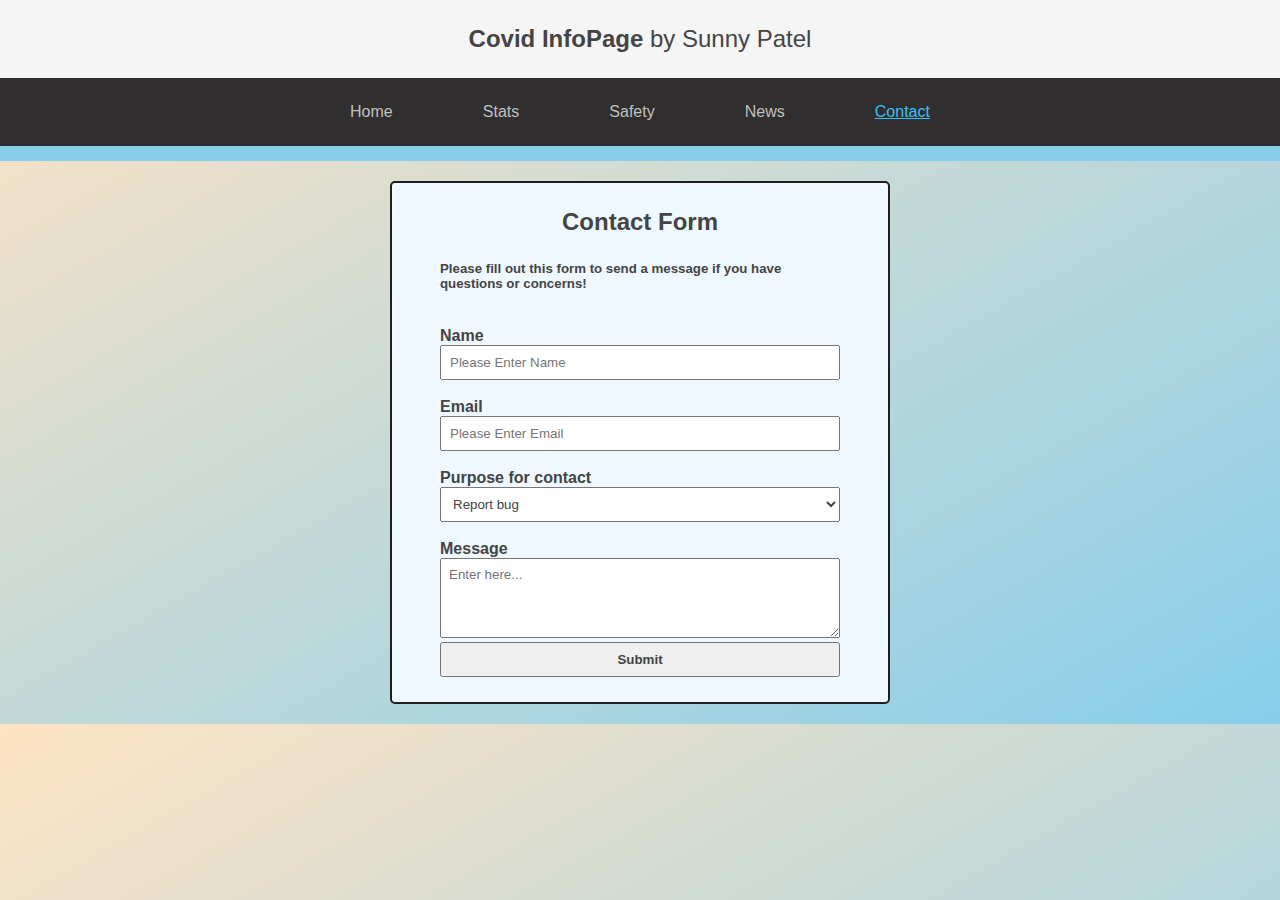
<file: contact.html>
<!DOCTYPE html>
<html lang="en">
<head>
    <meta charset="UTF-8">
    <meta name="viewport" content="width=device-width, initial-scale=1.0">
    <title>Covid InfoPage</title>
    <link rel="icon" type="image/x-icon" href="https://img.icons8.com/external-line-zulfa-mahendra/48/000000/external-covid-the-new-normal-line-zulfa-mahendra-2.png" >
    <link rel="stylesheet" type="text/css" href="assets/css/main.css">
</head>
<body>
    <header>
        <h1 class="title">Covid InfoPage<span>&nbspby Sunny Patel</span>
          <div id="hamburger" class="hamburger">
            <span class="bar"></span>
            <span class="bar"></span>
            <span class="bar"></span>
        </div></h1>
        <nav class="nav_list tgl" id="nav_list">
            <ul>
                <li><a href="index.html">Home</a></li>
                <li><a href="stats.html">Stats</a></li>
                <li><a href="safety.html">Safety</a></li>
                <li><a href="news.html">News</a></li>
                <li><a href="contact.html" class="active">Contact</a></li>
            </ul>
        </nav>
    </header>
    <main>
        <form id="form">
          <div class="form__item">
            <h3 class="title">Contact Form</h3>
            <h5>Please fill out this form to send a message if you have questions or concerns!</h5>
          </div><br><br>
            <div class="form__item">
              <label id="name-label" for="name"> Name</label><br>
              <input type="text" name="name" id="name" class= "input-field" placeholder="Please Enter Name" required>
            </div><br>
        
            <div class="form__item">
              <label id="email-label" for="name"> Email</label><br>
              <input type="email" name="email" id="email" class="input-field" placeholder="Please Enter Email" required>
            </div><br>
        
            <div class="form__item">
              <label id="dropdown-label" for="name"> Purpose for contact</label><br>
                <select type="dropdown" name="status" id=dropdown class="dropdown">
                    <option disabled value= rando>Select an Option</option>
                    <option value= "Report bug">Report bug </option>
                    <option value= "Request service">Request service </option>
                    <option value= "Questions">Questions </option>
                    <option value= "Other">Other </option>
                </select>
            </div><br>
            <div class="form__item">      
            <label id=closing-label for="name">Message</label><br>
            <textarea id="commments" class="input-field" style="height:80px;resize:vertical;" name="comment" placeholder="Enter here..."></textarea><br>
          </div>
            <div class="form__item">
              <button id="submit" type="submit">Submit</button>
            </div>
                  
          </form>
    </main>
    <script>
        var form = document.getElementById("form");
        function sentMsg(){
          alert("Thank you for your response!");
        }

        form.addEventListener("submit", sentMsg);
    </script>
        <script src="assets/js/main.js"></script>
</body>
</html>
</file>
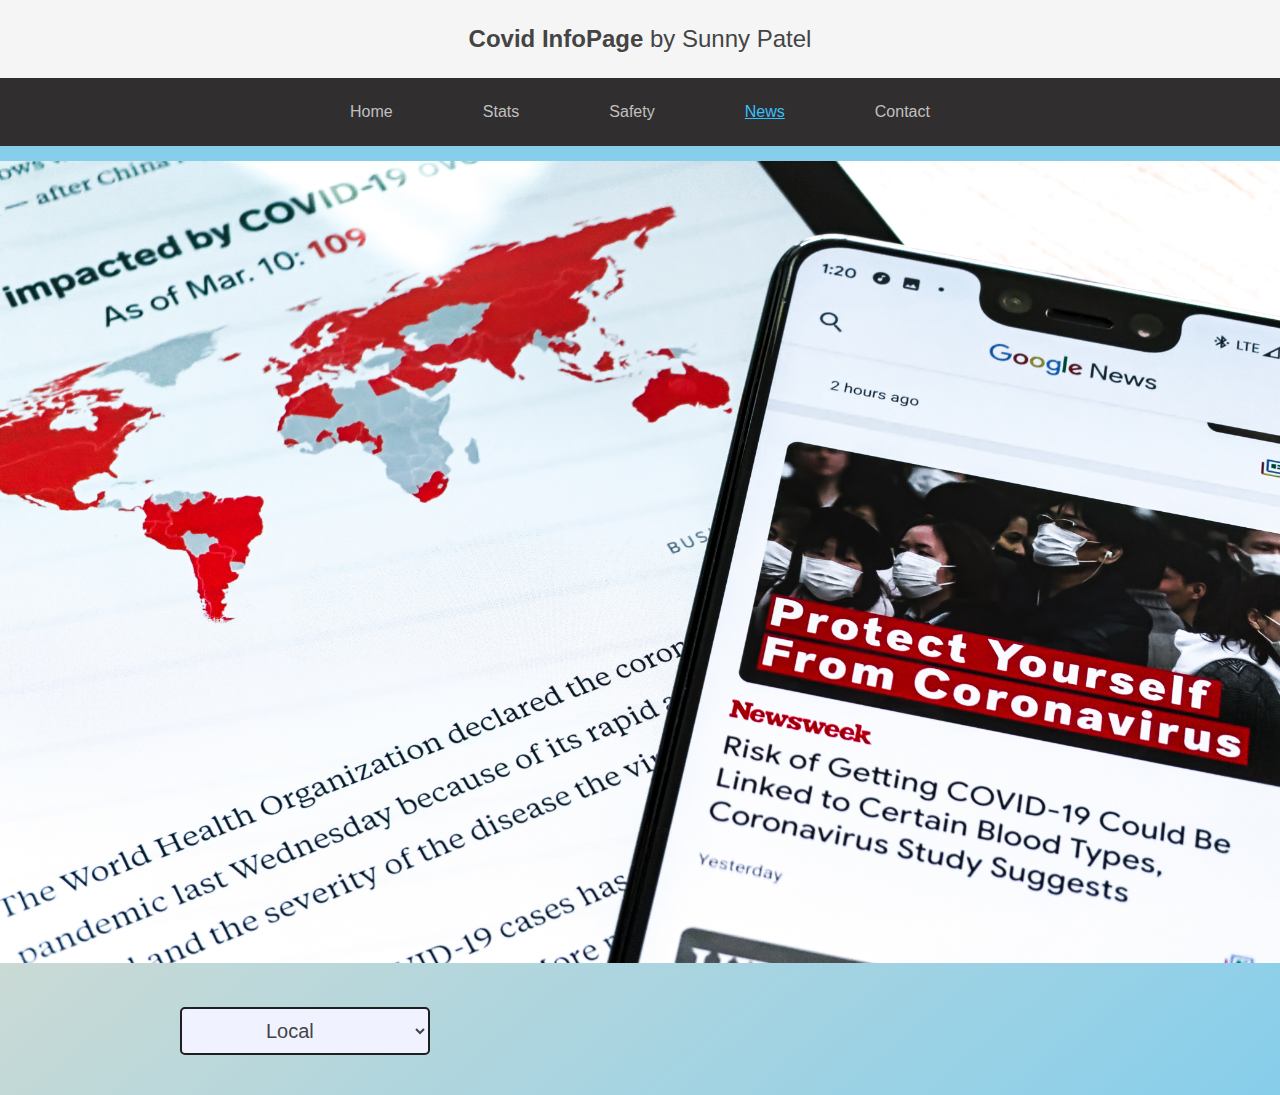
<file: news.html>
<!DOCTYPE html>
<html lang="en">
<head>
    <meta charset="UTF-8">
    <meta name="viewport" content="width=device-width, initial-scale=1.0">
    <title>Covid InfoPage</title>
    <link rel="icon" type="image/x-icon" href="https://img.icons8.com/external-line-zulfa-mahendra/48/000000/external-covid-the-new-normal-line-zulfa-mahendra-2.png" >
    <link rel="stylesheet" type="text/css" href="assets/css/main.css">
</head>
<body>
    <header>
        <h1 class="title">Covid InfoPage<span>&nbspby Sunny Patel</span>
            <div id="hamburger" class="hamburger">
                <span class="bar"></span>
                <span class="bar"></span>
                <span class="bar"></span>
            </div></h1>
        <nav class="nav_list tgl" id="nav_list">
            <ul>
                <li><a href="index.html">Home</a></li>
                <li><a href="stats.html">Stats</a></li>
                <li><a href="safety.html">Safety</a></li>
                <li><a href="news.html" class="active">News</a></li>
                <li><a href="contact.html">Contact</a></li>
            </ul>
        </nav>
    </header>
    <img class="img hero" src="images/news-hero.jpg">
    <main>
        <select id="news__dropdown">
            <option value="coronavirus savannah">Local</option>
            <option value="coronavirus georgia">State</option>
            <option value="coronavirus us">National</option>
            <option value="coronavirus">Global</option>
            </select>
            <div id="news__container"></div>
    </main>
    <script src="assets/js/main.js"></script>
    <script src="assets/js/newsAPI.js"></script>
</body>
</html>
</file>
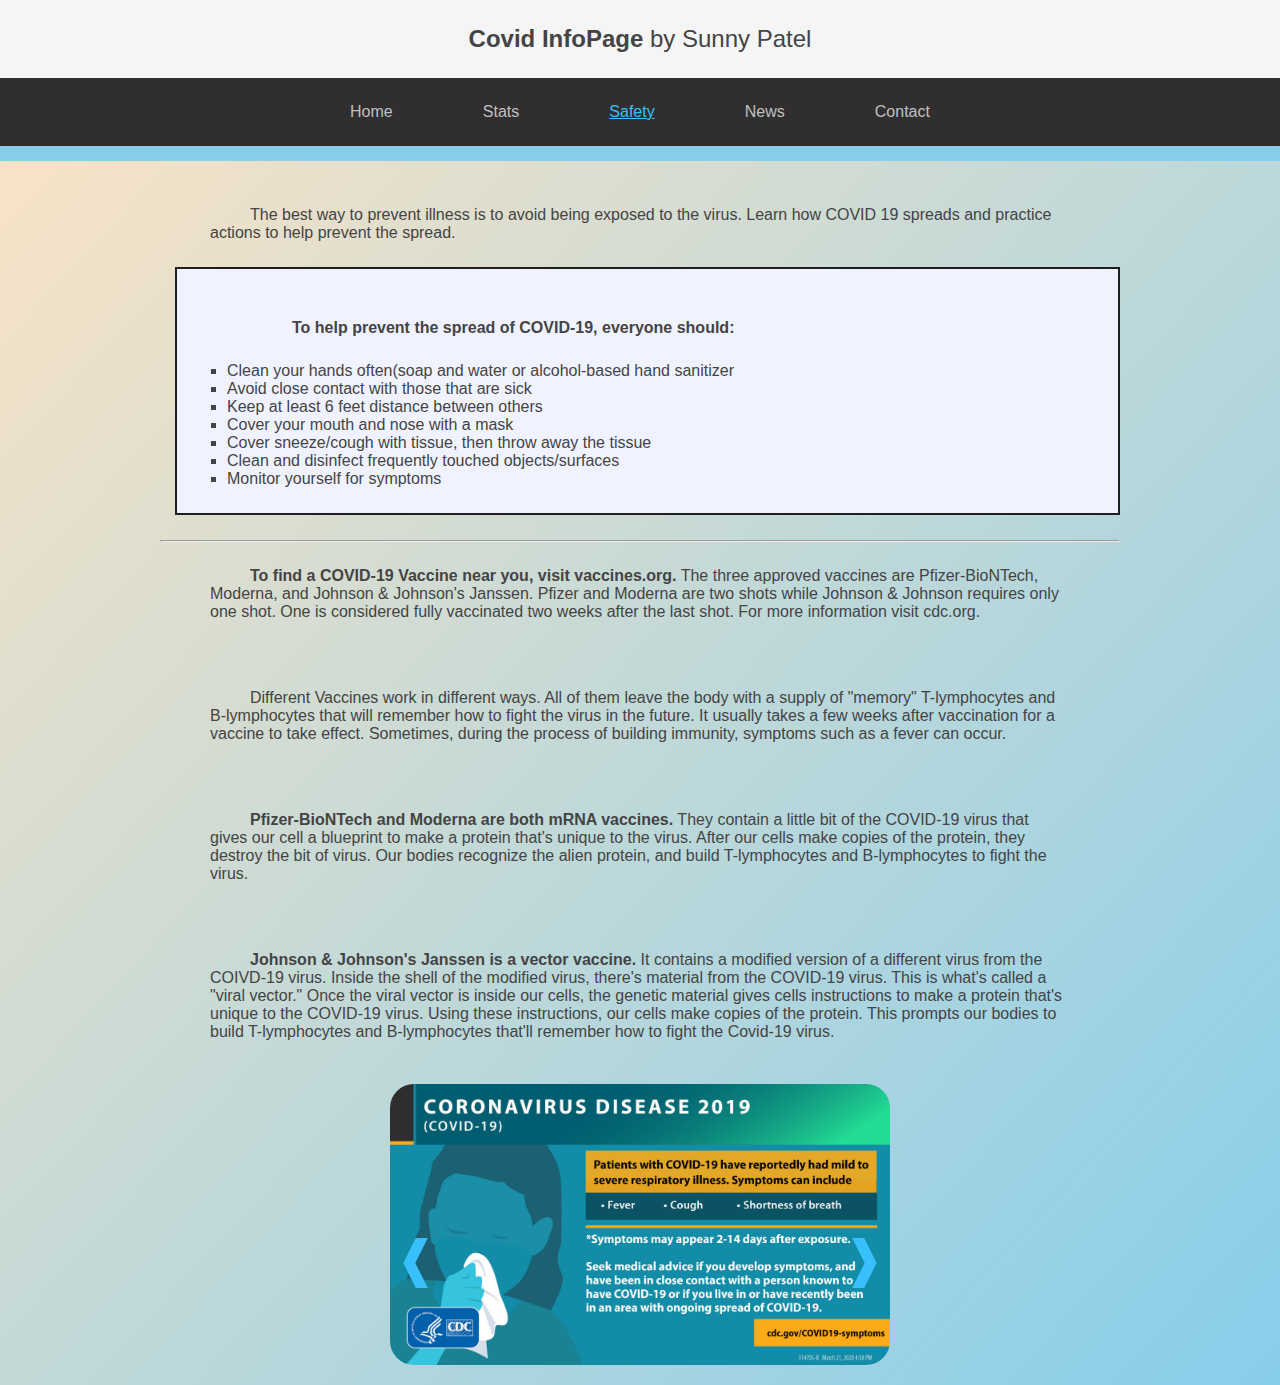
<file: safety.html>
<!DOCTYPE html>
<html lang="en">
<head>
    <meta charset="UTF-8">
    <meta name="viewport" content="width=device-width, initial-scale=1.0">
    <title>Covid InfoPage</title>
    <link rel="icon" type="image/x-icon" href="https://img.icons8.com/external-line-zulfa-mahendra/48/000000/external-covid-the-new-normal-line-zulfa-mahendra-2.png" >
    <link rel="stylesheet" type="text/css" href="assets/css/main.css">
</head>
<body>
    <header>
        <h1 class="title">Covid InfoPage<span>&nbspby Sunny Patel</span>
            <div id="hamburger" class="hamburger">
                <span class="bar"></span>
                <span class="bar"></span>
                <span class="bar"></span>
            </div></h1>
        <nav class="nav_list tgl" id="nav_list">
            <ul>
                <li><a href="index.html">Home</a></li>
                <li><a href="stats.html">Stats</a></li>
                <li><a href="safety.html" class="active">Safety</a></li>
                <li><a href="news.html">News</a></li>
                <li><a href="contact.html">Contact</a></li>
            </ul>
        </nav>
    </header>
    <main>
        <div data-cdc-widget="HDFinderCOVIDVaccination" data-theme="theme1" data-widget-max-height="629px"></div><script src="https://www.cdc.gov/TemplatePackage/contrib/widgets/tp-widget-external-loader.js?ac=20210201"></script>
        <p>The best way to prevent illness is to avoid being exposed to the virus. 
            Learn how COVID 19 spreads and practice actions to help prevent the spread.
        </p>
        <ul class="safety-list"><p><b>To help prevent the spread of COVID-19, everyone should:</b></p>
            <li>Clean your hands often(soap and water or alcohol-based hand sanitizer</li>
            <li>Avoid close contact with those that are sick</li>
            <li>Keep at least 6 feet distance between others</li>
            <li>Cover your mouth and nose with a mask</li>
            <li>Cover sneeze/cough with tissue, then throw away the tissue</li>
            <li>Clean and disinfect frequently touched objects/surfaces</li>
            <li>Monitor yourself for symptoms</li>
        </ul><hr>
            <p><b>To find a COVID-19 Vaccine near you, visit <a target="blank" href="https://www.vaccines.gov/">vaccines.org</a>.</b> 
            The three approved vaccines are Pfizer-BioNTech, Moderna, and Johnson & Johnson's Janssen. Pfizer and Moderna
            are two shots while Johnson & Johnson requires only one shot. One is considered fully vaccinated two weeks 
            after the last shot. For more information visit <a target="blank" href="https://www.cdc.gov">cdc.org.</a></p><br>
            <p>Different Vaccines work in different ways. All of them leave the body with a supply of "memory" T-lymphocytes
            and B-lymphocytes that will remember how to fight the virus in the future. It usually takes a few weeks after vaccination
            for a vaccine to take effect. Sometimes, during the process of building immunity, symptoms such as a fever can occur.
            </p><br>
            <p><b>Pfizer-BioNTech and Moderna are both mRNA vaccines.</b> They contain a little bit of the COVID-19 virus that gives our
            cell a blueprint to make a protein that's unique to the virus. After our cells make copies of the protein, they destroy
            the bit of virus. Our bodies recognize the alien protein, and build T-lymphocytes and B-lymphocytes to fight the virus.
            </p><br>
            <p><b>Johnson & Johnson's Janssen is a vector vaccine.</b> It contains a modified version of a different virus from the COIVD-19 virus.
            Inside the shell of the modified virus, there's material from the COVID-19 virus. This is what's called a "viral vector."
            Once the viral vector is inside our cells, the genetic material gives cells instructions to make a protein that's unique to the
            COVID-19 virus. Using these instructions, our cells make copies of the protein. This prompts our bodies to build T-lymphocytes and
            B-lymphocytes that'll remember how to fight the Covid-19 virus.
            </p><br>
        <div class="carouselContainer">
            <div class="carouselImgs slide1">
               <img src="images/img1.jpg">
              </div>
            <div class="carouselImgs slide2">
               <img src="images/img2.jpg">
              </div>
            <div class="carouselImgs slide3">
               <img src="images/img3.jpg">
              </div>
            <div class="carouselImgs slide4">
               <img src="images/img4.jpg">
              </div>
            <div class="carouselImgs slide1">
               <img src="images/img5.jpg">
              </div>
            <div class="carouselImgs slide1">
               <img src="images/img6.jpg">
              </div>
            <div class="carouselImgs slide1">
               <img src="images/img7.jpg">
              </div>
            <div class="carouselImgs slide1">
               <img src="images/img8.jpg">
              </div>
            
            <span class="prev" id="prev"> &#10096; </span>
            <span class="next" id="next"> &#10097; </span>
            </div>
    </main>
    <script src="assets/js/main.js"></script>
</body>
</html>
</file>
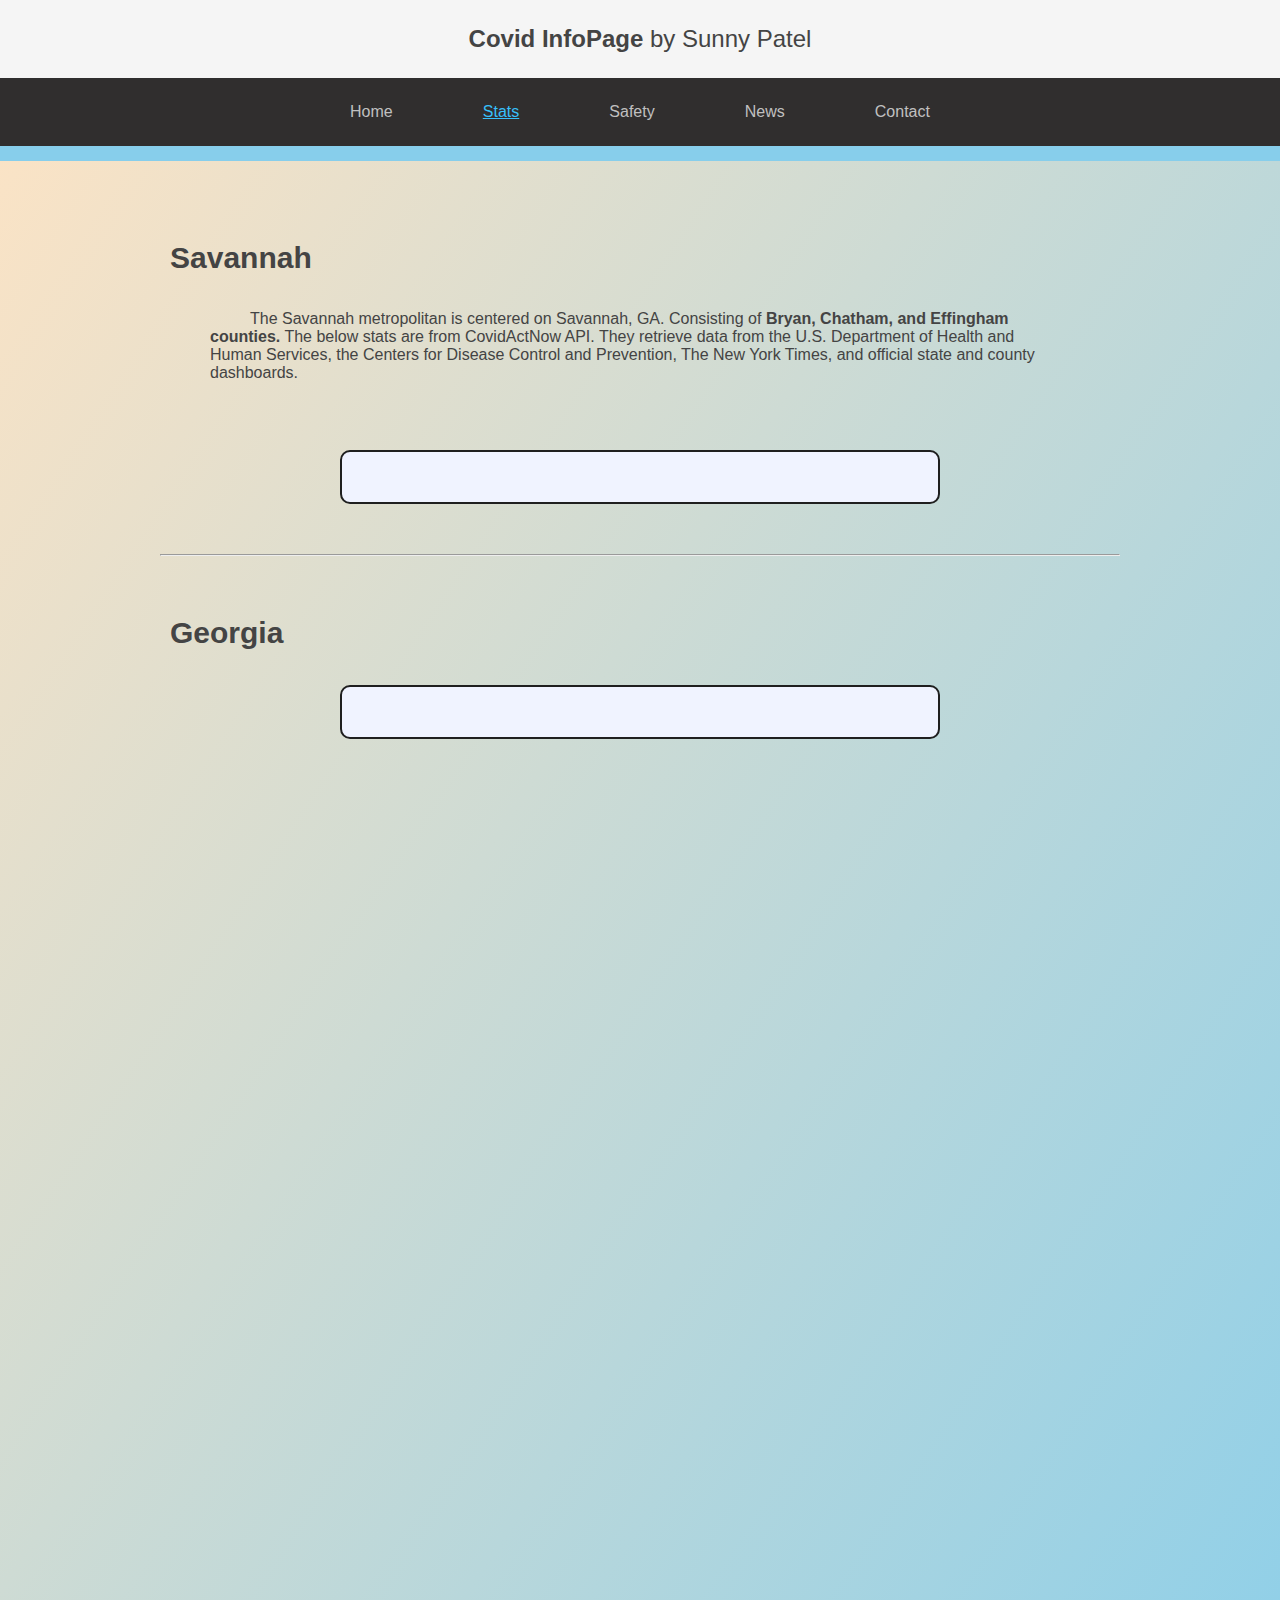
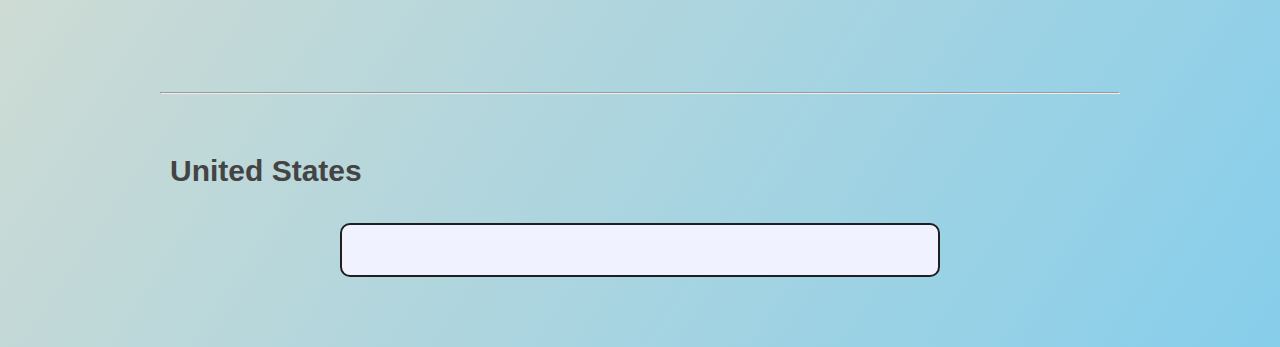
<file: stats.html>
<!DOCTYPE html>
<html lang="en">
  <head>
    <meta charset="UTF-8" />
    <meta name="viewport" content="width=device-width, initial-scale=1.0" />
    <title>Covid InfoPage</title>
    <link
      rel="icon"
      type="image/x-icon"
      href="https://img.icons8.com/external-line-zulfa-mahendra/48/000000/external-covid-the-new-normal-line-zulfa-mahendra-2.png"
    />
    <link rel="stylesheet" type="text/css" href="assets/css/main.css" />
  </head>
  <body>
    <header>
      <h1 class="title">Covid InfoPage<span>&nbspby Sunny Patel</span>
        <div id="hamburger" class="hamburger">
          <span class="bar"></span>
          <span class="bar"></span>
          <span class="bar"></span>
      </div></h1>
      <nav class="nav_list tgl" id="nav_list">
        <ul>
          <li><a href="index.html">Home</a></li>
          <li><a href="stats.html" class="active">Stats</a></li>
          <li><a href="safety.html">Safety</a></li>
          <li><a href="news.html">News</a></li>
          <li><a href="contact.html">Contact</a></li>
        </ul>
      </nav>
    </header>
    <main>
      <article class="local">
        <h2>Savannah</h2>
        <div id="stat__header">
          <p>
            The Savannah metropolitan is centered on Savannah, GA. Consisting of
            <b>Bryan, Chatham, and Effingham counties.</b> The below stats are
            from <a href="https://covidactnow.org/data-api" target="blank">CovidActNow API</a>. They
            retrieve data from the U.S. Department of Health and Human
            Services, the Centers for Disease Control and Prevention, The New
            York Times, and official state and county dashboards.
          </p><br>
          <p id="localPop"></p>
        </div>

        <div class="stat__container">
          <div id="localCases" class="stat__item"></div>
          <div id="localDeaths" class="stat__item"></div>
          <div id="localVax" class="stat__item"></div>
        </div>
        
        <p id="local__caption"></p>
        </article><hr>

      <article class="state">
        <h2>Georgia</h2>
        <div id="stat__header">
          <p></p>
          <p id="statePop"></p>
        </div>

        <div class="stat__container">
          <div id="stateCases" class="stat__item"></div>
          <div id="stateDeaths" class="stat__item"></div>
          <div id="stateVax" class="stat__item"></div>
        </div>         
        <p id="state__caption"></p>
        <div>
          <iframe
            src="https://ajcnewsapps.s3.amazonaws.com/2020/covid-ga-counties-latest/index.html?1602784850833&amp;
    initialWidth=489&amp;childId=iframe-holder&amp;parentTitle=Georgia%20coronavirus%20map%20and%20updates%3A%20Reported%20coronavirus%20cases&amp;
    parentUrl=https%3A%2F%2Fwww.ajc.com%2Fnews%2Fstate--regional%2Fcoronavirus-georgia-the-latest-figures%2FHXfoEnBqHW7i0AJpYArL0J%2F"
            width="100%"
            scrolling="no"
            marginheight="0"
            frameborder="0"
            height="899px"
          >
          </iframe>
        </div>
      
      </article><hr>

      <article class="national">
        <h2>United States</h2>
        <div id="stat__header">

          <p id="natPop"></p>
        </div>

        <div class="stat__container">
          <div id="natCases" class="stat__item"></div>
          <div id="natDeaths" class="stat__item"></div>
          <div id="natVax" class="stat__item"></div>
        </div>

        <p id="nat__caption"></p>
      </article>
    </main>
    <script src="assets/js/main.js"></script>
    <script src="assets/js/covidAPI.js"></script>
  </body>
</html>
</file>
<file: assets/css/main.css>
* {
  margin: 0;
  padding: 0;
  box-sizing: border-box;
  font-family: "Source Sans Pro", sans-serif;
  color: #444444;
}

header {
  text-align: center;
  background-color: rgb(48, 46, 46);
  top: 0;
  border-bottom: 15px solid skyblue;
}
h1 {
  font-size: 24px;
  font-weight: 700;
  background-color: whitesmoke;
  padding: 25px;
}
span {
  font-weight: 100;
}
.home__container span{
  margin-left: 25px;
}

p {
  text-indent: 40px;
  margin: 25px 50px;
}
/*Navigation*/
.nav_list {
  max-width: 700px;
  overflow: auto;
  margin: auto;
}
.nav_list ul {
  display: flex;
  flex-wrap: wrap;
  justify-content: space-around;
  list-style-type: none;
  padding: 15px;
}
a{
  text-decoration: none;
  transition: all 0.3s ease-in-out;
}
nav a {
  text-decoration: none;
  display: block;
  padding: 10px;
  color: silver;
}
.home__container:hover{
  background-color:silver;
  transition: all .5s ease-in-out;
}
.hero {
  width: 100%;
}
a:hover{
  color: skyblue;
}
.active{
  color: #37c0fb;
  text-decoration: underline;
}
.home__container{
  padding: 20px;
  border: #1f1f1f 1px solid;
}
.home__container a{
  width: 100%;
  display: block;
}
.odd{
  background-color: beige;
}
.even{
  background-color: #f0f3ff;
}
#hamburger{
  position: absolute;
  right: 25px;
  top: 25px;
  display: none;
}
#hamburger:hover{
  cursor: pointer;
}
.bar{
  display: block;
  width: 25px;
  height: 2px;
  margin: 5px auto;
  background-color: #1f1f1f;
  transition: all 0.3s ease-in-out;
}
/**/
@media only screen and (max-width: 700px){
  header{
    text-align: left;
  }
  #hamburger{
    display: block;
  }
  .tgl{
    display: none;
    transition: all 0.3s ease-in-out;
  }
  .nav_list ul{
    flex-direction: column;
    text-align: center;
    padding: 0%;
  }
  .nav_list a:hover{
    background-color: #444444;
    
  }
  .hamburger.close-tgl .bar:nth-child(2) {
    opacity: 0;
}
.hamburger.close-tgl .bar:nth-child(1) {
    transform: translateY(8px) rotate(45deg);
}
.hamburger.close-tgl .bar:nth-child(3) {
    transform: translateY(-8px) rotate(-45deg);
}
}



/**/
main {
  max-width: 1000px;
  margin: auto;
  padding: 20px;
}

/*Safety */
.safety-list,
.symptoms-list {
  margin: 25px 0px 25px 15px;
  list-style-type: square;
  border: #1f1f1f solid 2px;
  padding: 25px;
  background-color: #f0f3ff;
}
.safety-list li,
.symptoms-list li {
  margin-left: 25px;
}

/**/
.hidden {
  display: none;
}
body {
  background-image: linear-gradient(to bottom right, bisque, skyblue);
}
.poster {
  max-width: 300px;
}

/*Contact*/
form {
  background-color:aliceblue;
  padding: 25px;
  max-width: 500px;
  margin: auto;
  border-radius: 5px;
  border: #1f1f1f 2px solid;
}
form input,select,textarea,#submit{
  padding: 8px;
  width: 100%;
  margin: auto;
}
label {
  font-weight: bold;
}
#submit {
  font-weight: bold;
}
.form__item{
  margin: auto;
  max-width: 400px;
}
/*Contact Form*/

@media only screen and (max-width: 700px) {
  .grid {
    display: flex;
    flex-direction: column;
    width: fit-content;
    margin: auto;
  }
  p {
    margin: 0;
  }


}

/* Stat container */
article{
    margin-top: 50px;
}
.stat__container {
  display: flex;
  justify-content: space-around;
  flex-flow: row wrap;
  max-width: 600px;
  margin: auto;
  margin-bottom: 50px;
  padding: 25px;
  border-radius: 10px;
  background: #f0f3ff;
  border: #1f1f1f 2px solid;
}
.num {
  float: right;
  color: navy;
  font-weight: 600;
}
#local__caption {
  text-align: end;
  margin-right: 100px;
}
h2{
    padding: 10px;
    border-radius: 25px;
    font-size: 30px;
}

h3 {
  text-align: center;
  font-size: 24px;
  margin-bottom: 25px;
}
#localPop, #statePop, #natPop{
    font-size: 18px;
    color: navy;
}
/*News container */
#news__container {
  display: flex;
  flex-flow: row wrap;
  justify-content: space-around;
}
#news__dropdown {
  width: 250px;
  font-size: 20px;
  padding: 10px;
  padding-left: 80px;
  border-radius: 5px;
  margin: 20px;
  background-color:#f0f3ff;
  border: #1f1f1f solid 2px;
  
}

.news__article {
  max-width: 250px;
  height: 400px;
  margin: 25px;
  background-color:#f0f3ff;
  border-radius: 10px;
  border: #1f1f1f solid 2px;
  display: flex;
  flex-direction: column;
}

.article__title {
  border-bottom: black solid 1px;
  background-color:royalblue;
  color: whitesmoke;
  margin: 0;
  padding: 12px;
  border-top-left-radius: 5px;
  border-top-right-radius: 5px;
}
.article__body {
  margin: 0;
  padding: 15px;
  background-color: rgba(255, 255, 255, 0);
  flex-grow: 1;
  overflow: hidden;
}
.article__btn {
  text-align: center;
  width: 100%;
  align-self: flex-end;
}
.article__btn a {
  border-bottom-left-radius: 5px;
  border-bottom-right-radius: 5px;
  background-color:royalblue;
  text-decoration: none;
  padding: 12px;
  display: block;
  color: whitesmoke;
  font-weight: 700;
  transition: all 0.3s ease-in-out;
}

.article__btn a:hover {
  background-color:black;
  color: white;
}

/*Carousel container */
.carouselContainer {
  max-width: 500px;
  height: auto;
  margin: 0 auto;
  position: relative;
  background-color: #f0f3ff;
  border-radius: 1.5rem;
  overflow: hidden;
}

.carouselImgs {
  width: 100%;
  animation: fade 1.5s;
  display: none;
  padding: 0px;
  text-align: center;
  align-items: center;
  justify-items: center;
  justify-content: center;
}

.carouselImgs img {
  max-width: 100%;
}

.prev,
.next {
  position: absolute;
  top: 50%;
  cursor: pointer;
  font-size: 50px;
  color: #37c0fb;
  padding: 5px;
}

.prev:hover,
.next:hover {
  color: #50c8fc;
}

.prev {
  left: 0px;
}

.next {
  right: 0px;
}

@keyframes fade {
  from {
    opacity: 0.4;
  }
  to {
    opacity: 1;
  }
}
</file>
